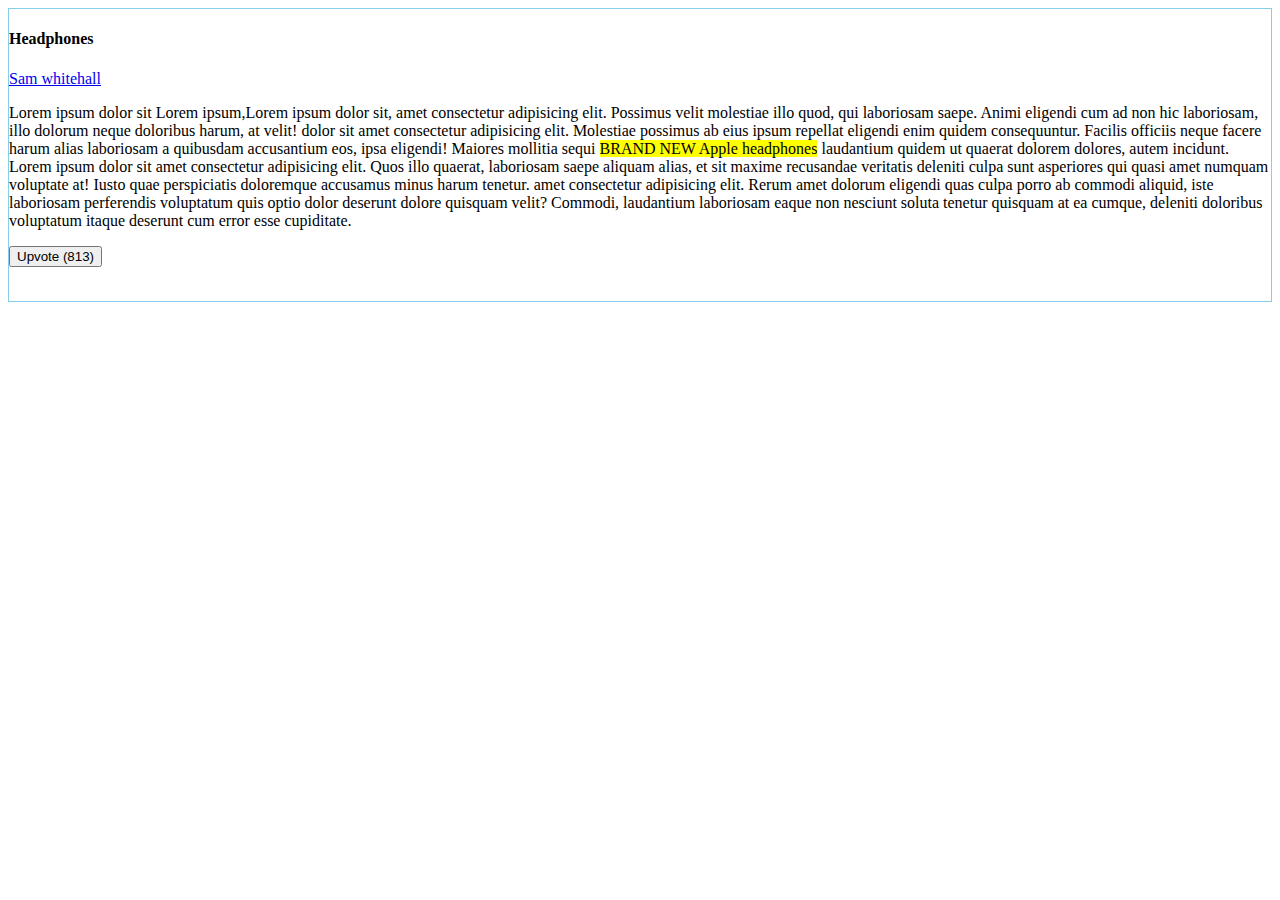
<file: index.html>
<!DOCTYPE html>
<html lang="en">

<head>
    <meta charset="UTF-8">
    <meta name="viewport" content="width=device-width, initial-scale=1.0">
    <meta http-equiv="X-UA-Compatible" content="ie=edge">
    <title>Document</title>
    <link rel="stylesheet" href="https://stackpath.bootstrapcdn.com/bootstrap/4.1.3/css/bootstrap.min.css" integrity="sha384-MCw98/SFnGE8fJT3GXwEOngsV7Zt27NXFoaoApmYm81iuXoPkFOJwJ8ERdknLPMO"
        crossorigin="anonymous">

    <link rel="stylesheet" href="style.css">
</head>

<body>
    <div class="container-fluid">
        <div class="headphones m-3 px-5 pt-3 pb-3">
            <h4 class="text-primary">Headphones</h4>
            <a href="#" data-toggle="tooltip" data-placement="top" title="Click to read more from Sam whitehall">
                <p class="text-muted">Sam whitehall</p>
            </a>
            <p class="text-dark">Lorem ipsum dolor sit Lorem ipsum,Lorem ipsum dolor sit, amet consectetur adipisicing elit. Possimus velit molestiae illo quod, qui laboriosam saepe. Animi eligendi cum ad non hic laboriosam, illo dolorum neque doloribus harum, at velit! dolor sit amet consectetur adipisicing elit. Molestiae possimus ab eius ipsum repellat eligendi enim quidem consequuntur. Facilis officiis neque facere harum alias laboriosam a quibusdam accusantium eos, ipsa eligendi! Maiores mollitia sequi <mark class="bg-info">BRAND NEW Apple headphones</mark> laudantium quidem ut quaerat dolorem dolores, autem incidunt. Lorem ipsum dolor sit amet consectetur adipisicing elit. Quos illo quaerat, laboriosam saepe aliquam alias, et sit maxime recusandae veritatis deleniti culpa sunt asperiores qui quasi amet numquam voluptate at! Iusto quae perspiciatis doloremque accusamus minus harum tenetur. amet consectetur adipisicing elit. Rerum amet dolorum eligendi quas culpa porro ab commodi aliquid, iste laboriosam perferendis voluptatum quis optio dolor deserunt dolore quisquam velit? Commodi, laudantium laboriosam eaque non nesciunt soluta tenetur quisquam at ea cumque, deleniti doloribus voluptatum itaque deserunt cum error esse cupiditate.           </p>
            <p class="float-right vote"><button class="btn btn-primary">Upvote (813)</button></p>
            <br>
        </div>
    </div>
    <script src="https://code.jquery.com/jquery-3.3.1.slim.min.js" integrity="sha384-q8i/X+965DzO0rT7abK41JStQIAqVgRVzpbzo5smXKp4YfRvH+8abtTE1Pi6jizo"
        crossorigin="anonymous"></script>
    <script src="https://cdnjs.cloudflare.com/ajax/libs/popper.js/1.14.3/umd/popper.min.js" integrity="sha384-ZMP7rVo3mIykV+2+9J3UJ46jBk0WLaUAdn689aCwoqbBJiSnjAK/l8WvCWPIPm49"
        crossorigin="anonymous"></script>
    <script src="https://stackpath.bootstrapcdn.com/bootstrap/4.1.3/js/bootstrap.min.js" integrity="sha384-ChfqqxuZUCnJSK3+MXmPNIyE6ZbWh2IMqE241rYiqJxyMiZ6OW/JmZQ5stwEULTy"
        crossorigin="anonymous"></script>
</body>
</html>
</file>
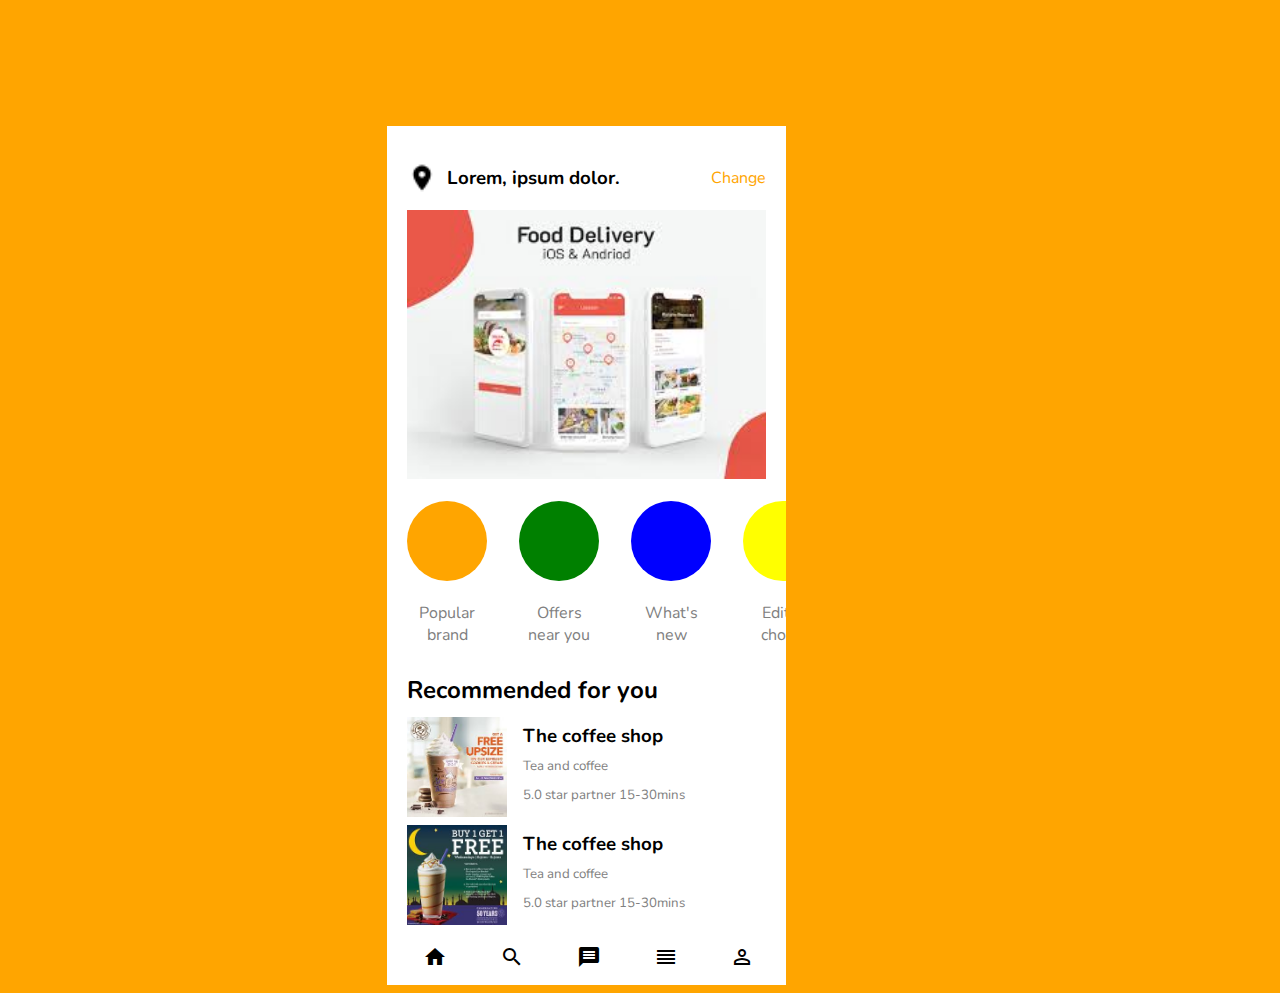
<file: Class-7-Assignment/index.html>
<!DOCTYPE html>
<html lang="en">

<head>
    <meta charset="UTF-8">
    <meta name="viewport" content="width=device-width, initial-scale=1.0">
    <meta http-equiv="X-UA-Compatible" content="ie=edge">
    <title>Document</title>
    <link rel="stylesheet" href="/Class-7-Assignment/css/index.css">
    <link href="https://fonts.googleapis.com/icon?family=Material+Icons" rel="stylesheet">
    <link href="https://fonts.googleapis.com/css?family=Nunito:300,400,600,700" rel="stylesheet">
</head>

<body>
    <div class="container">
        <div class="header pr-2">
            <img src="/Class-7-Assignment/Images/1x/baseline_location_on_black_18dp.png" alt="Loation" height="30px">
            <h3>Lorem, ipsum dolor.</h3>
            <p class="color-orange">Change</p>
        </div>
        <div class="pr-2">
            <img class="body-image" src="/Class-7-Assignment/Images/body-image.jpg" alt="body-image">
        </div>
        <div class="explore">
            <div>
                <div>
                    <div class="orange">
                    </div>
                    <h4>Popular brand</h4>
                </div>
            </div>
            <div>
                <div>
                    <div class="green">
                    </div>
                    <h4>Offers near you</h4>
                </div>
            </div>
            <div>
                <div>
                    <div class="blue">
                    </div>
                    <h4>What's new</h4>
                </div>
            </div>
            <div>
                <div>
                    <div class="yellow">
                    </div>
                    <h4>Editor choice</h4>
                </div>
            </div>
            <div>
                <div>
                    <div class="red">
                    </div>
                    <h4>Free delivery</h4>
                </div>
            </div>
        </div>
        <h2 class="line-hieght">Recommended for you</h2>
        <div class="recommendations">
            <div class="recommnedation-1">
                <img src="/Class-7-Assignment/Images/cofee-1.jpg" alt="cofee-1">
                <div>
                    <h3>The coffee shop</h3>
                    <h5 class="color-grey text-style">Tea and coffee</h5>
                    <h5 class="color-grey text-style">5.0 star&nbsp;partner&nbsp;15-30mins</h5>
                </div>
            </div>
            <div class="recommnedation-1">
                <img src="/Class-7-Assignment/Images/coffee-2.jpg" alt="coffee-2">
                <div>
                    <h3>The coffee shop</h3>
                    <h5 class="color-grey text-style">Tea and coffee</h5>
                    <h5 class="color-grey text-style">5.0 star&nbsp;partner&nbsp;15-30mins</h5>
                </div>
            </div>
        </div>
        <div class="footer">
            <i class="material-icons">
                home
            </i>
            <i class="material-icons">
                search
            </i>
            <i class="material-icons">
                message
            </i>
            <i class="material-icons">
                reorder
            </i>
            <i class="material-icons">
                perm_identity
            </i>
        </div>
    </div>

</body>

</html>
</file>
<file: style.css>
.headphones{
    border: 0.1rem solid skyblue;
}
</file>
<file: Class-7-Assignment/css/index.css>
body{
    background: orange;
    font-family: 'Nunito', sans-serif;
}

.color-grey{
    color: grey;
}

.color-orange{
    color:orange;
}
.container{
   
    /* margin-right: 20%; */
    margin-left: 30%;
    margin-top: 10%;
    width: 30%;
   padding: 20px 0 0 20px;
   background: #fff;

}
.line-hieght{
    line-height: 0.25em;
}
.pr-2{
    padding-right: 20px;
}
.header{
    display: flex;
    align-items: center;
    
}

.header img{
    margin-right: 10px;
}

.header h3{
    flex-basis: 85%;
}

.body-image{
    width:100%;
    height: auto;
}

.explore{
    margin-top: 1em;
    display: flex;
    overflow: hidden;
    justify-content: start;
    align-items: center;
}

.explore div{
    width: 6em;
    margin-right: 1em;

}

.explore div div div{
    height: 5em;
    width:  5em;
    border-radius:50%;
}

.explore div div h4{
    color: grey;
    font-weight:normal;
    text-align: center;
    margin-right: 1em;
}

.orange{
    background: orange;
}

.green{
    background: green;
}

.blue{
    background: blue;
}

.yellow{
    background: yellow;
}

.red{
    background: red;
}

.recommnedation-1{
    display: flex;
    justify-content: start;
    align-items: center;
}

.recommnedation-1 img{
    height: 100px;
    width: 100px;
}

.recommnedation-1 div{
    margin-left: 1em;
}

.footer{
    display: flex;
    justify-content: space-between;
    align-items: center;
    padding: 1em 2em 1em 1em !important;

}

.text-style{
    font-weight:normal;
    line-height: 0.5em;
}

.recommendations div h3{
    line-height: 0.5em;
}
</file>
